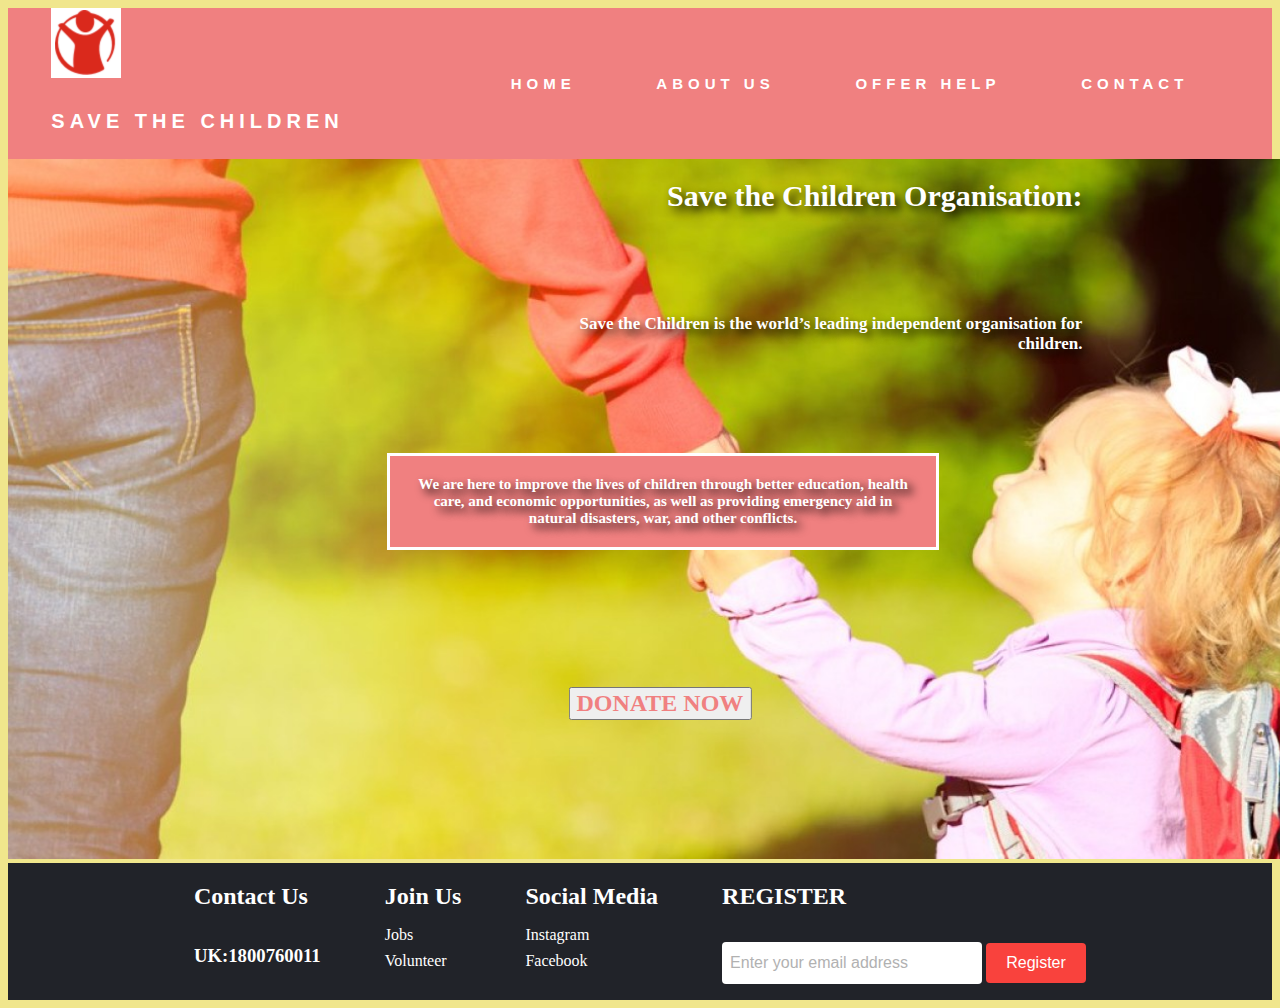
<file: index.html>
<!DOCTYPE html>
<html>

<head>
	<meta charset="utf-8">
	<meta name="viewport" content="width=device-width,initial-scale=1.0 maximum-scale=1.0">
	<title>Save the Children</title>
	<link href="style.css" rel="stylesheet" type="text/css" />
</head>

<body>
  <nav>
    <div class="logo">
      <img src="images/icon.png" alt="icon"style="width:70px;height:70px;">
      <h4>Save The Children</h4>
    </div>
    <ul class="nav-links">
           <li><a href="index.html">HOME</a></li>
           <li><a href="AboutUs.html">ABOUT US</a></li>
           <li><a href="Offerhelp.html">OFFER HELP</a></li>
           <li><a href="ContactUs.html">CONTACT</a></li>
         </ul>
  </nav>
  <div class="container">
    <div class="row">
      <div class="banner">
          <img src="Content/homepage.jpg" alt="help"style="width:1300px;height:700px;">
        <h1 class="heading1">Save the Children Organisation:</h1>
        <h2 class="heading2">Save the Children is the world’s leading independent organisation for children.
        </h2>   
        <button class="button">DONATE NOW</button>
        <h2 class="heading3">We are here to improve the lives of children through better education, health care, and economic opportunities, as well as providing emergency aid in natural disasters, war, and other conflicts.</h2>
      </div>
    </div>
  </div>
  <footer>
    <div class="footer">
      <div class="footer-heading footer-1">
        <h2>Contact Us</h2>
        <h3>UK:1800760011</h3>
      </div>
      <div class="footer-heading footer-2">
        <h2>Join Us</h2>
        <a href="#">Jobs</a>
        <a href="#">Volunteer</a>
      </div>
      <div class="footer-heading footer-2">
        <h2>Social Media</h2>
        <a href="#">Instagram</a>
        <a href="#">Facebook</a>
      </div>
      <div class="info-form">
        <h2>REGISTER</h2>
        <input type="EMAIL" placeholder="Enter your email address"id="register-email">
        <input type="Submit" value="Register"id="register-email-submit">
      </div>
  
    </div>
  </div>
  </footer>
  
  </body>
</html>
</file>
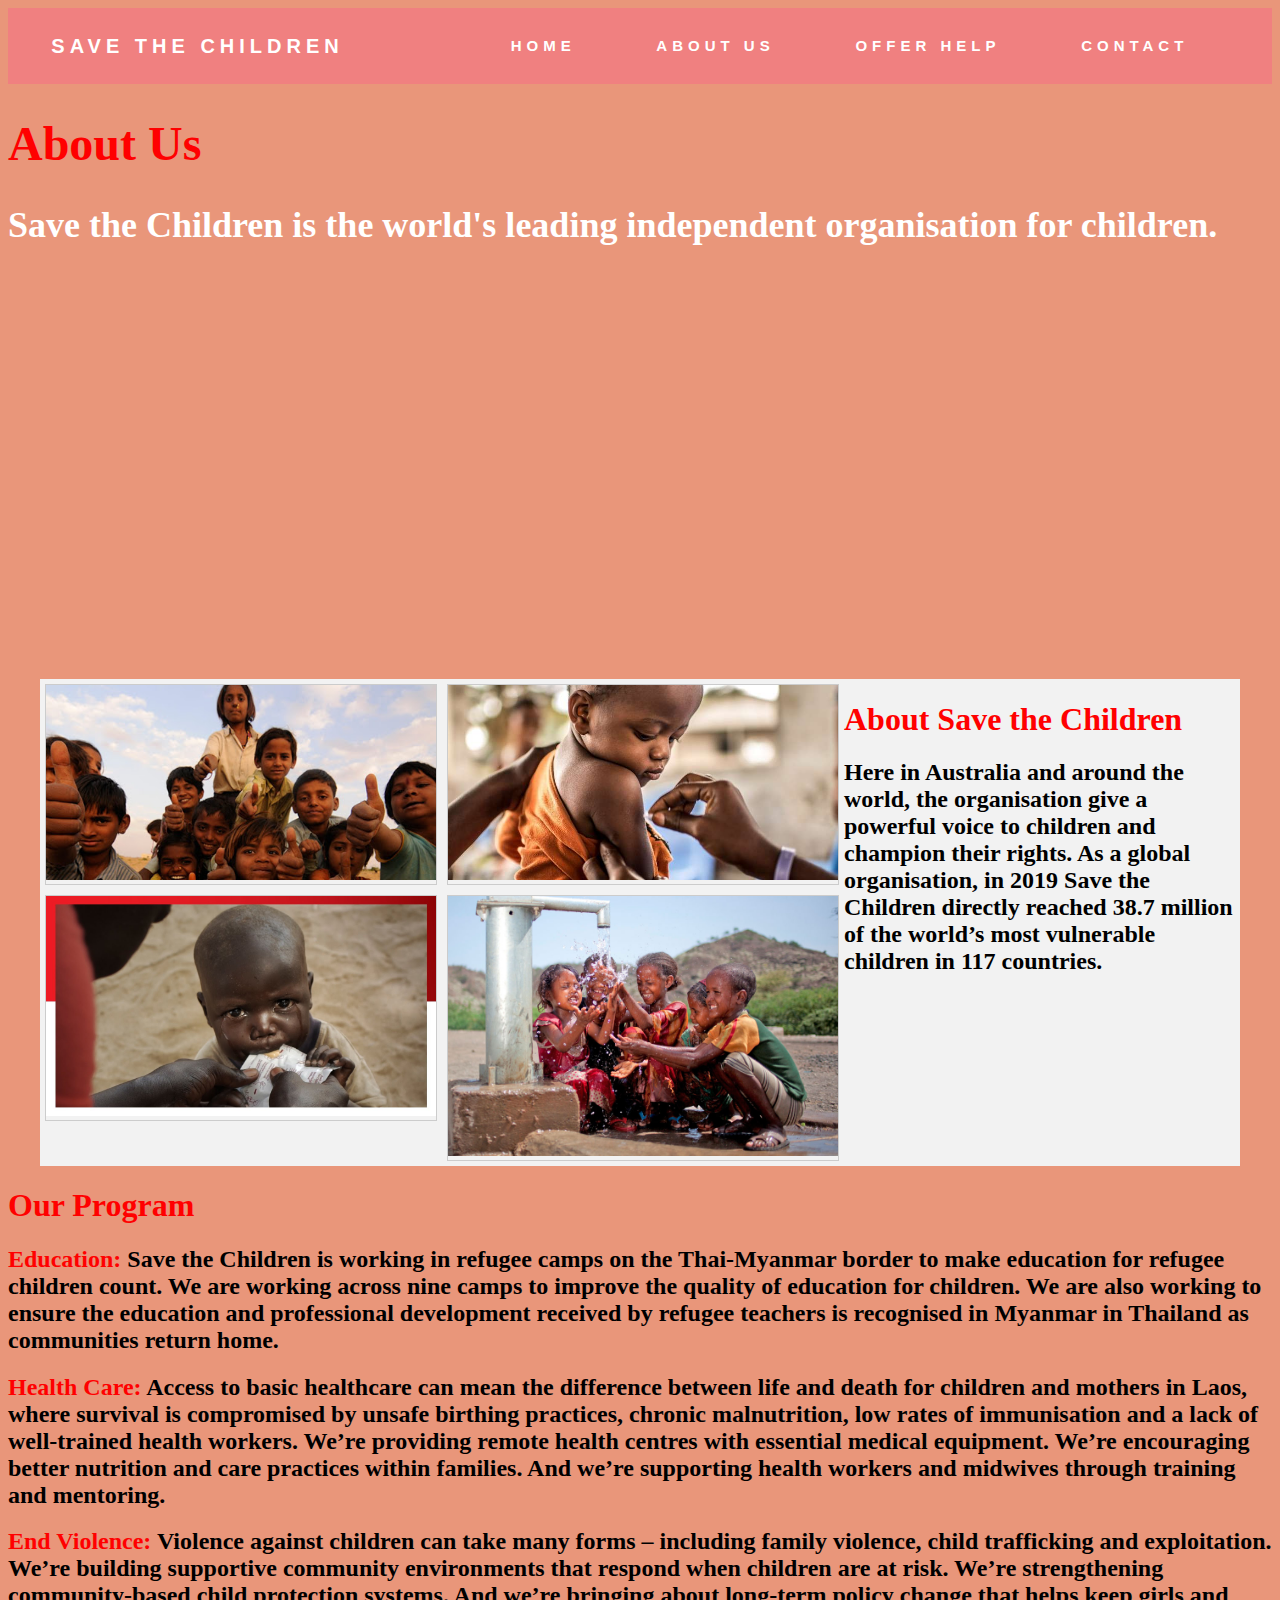
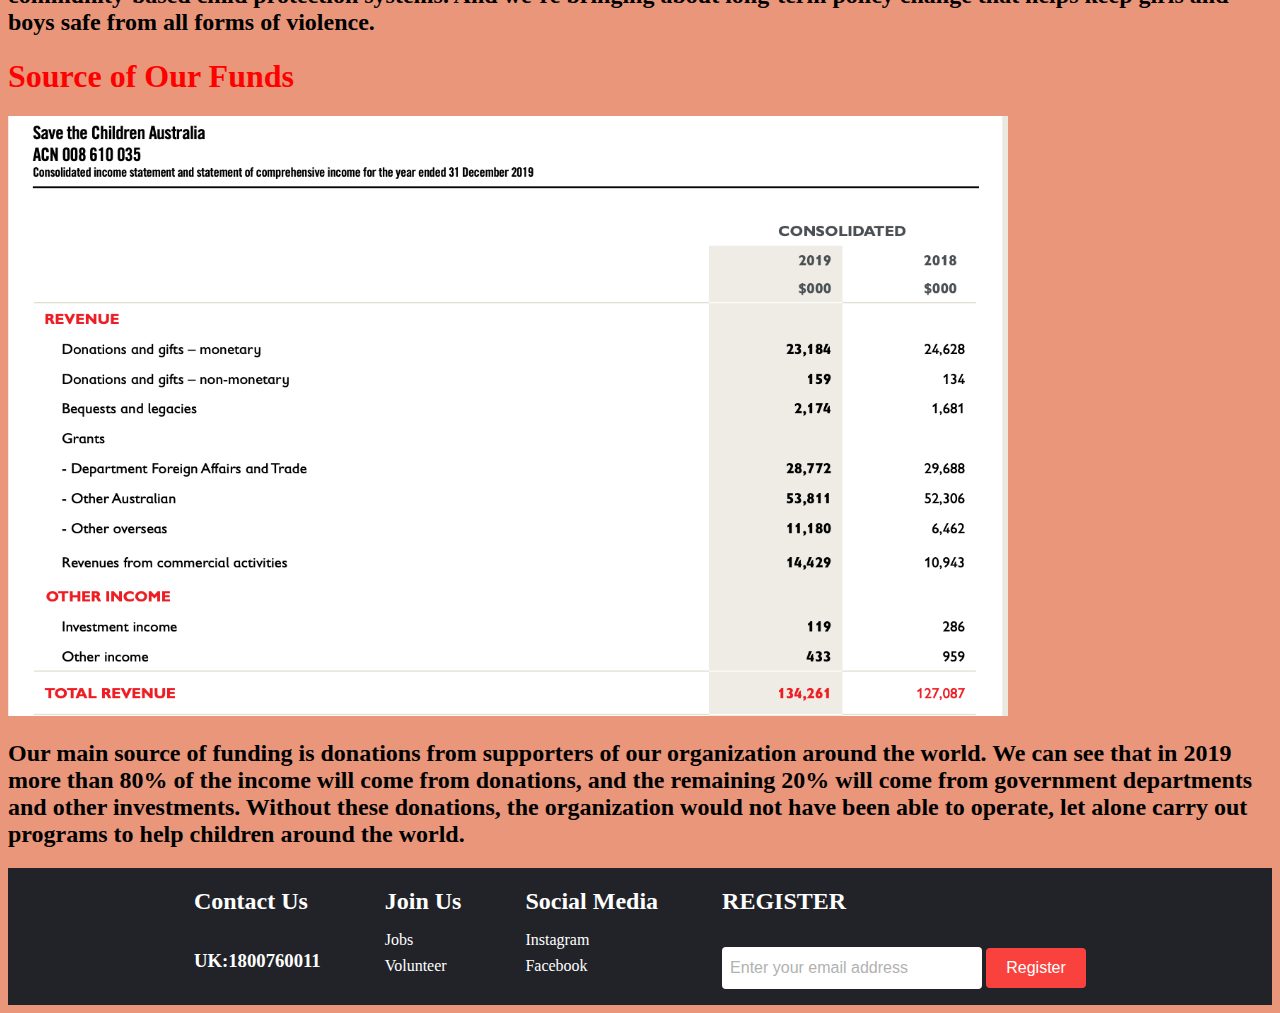
<file: AboutUs.html>
<!DOCTYPE html>
<html>

<head>
	<meta charset="utf-8">
	<meta name="viewport" content="width=device-width,initial-scale=1.0 maximum-scale=1.0">
	<title>Save the Children</title>
	<link href="AboutUs.css" rel="stylesheet" type="text/css" />
</head>

<body>
  <nav>
    <div class="logo">
      <h4>Save The Children</h4>
    </div>
    <ul class="nav-links">
           <li><a href="index.html">HOME</a></li>
           <li><a href="AboutUs.html">ABOUT US</a></li>
           <li><a href="Offerhelp.html">OFFER HELP</a></li>
           <li><a href="ContactUs.html">CONTACT</a></li>
         </ul>
  </nav>
  <div class="content">
  <h1>About Us</h1>
  <h2>Save the Children is the world's leading independent organisation for children.</h2>
  </div>
  <div class="video">
    <iframe width="700" height="400" src="https://www.youtube.com/embed/5q44R0U3yYI" frameborder="0" allow="accelerometer; autoplay; clipboard-write; encrypted-media; gyroscope; picture-in-picture" allowfullscreen></iframe>
  </div>

  <div class="container">
    <div class="gallery">
      <img src="Content/about1.jpg" alt="Children">
    </div>
    <div class="gallery">
      <img src="Content/about2.jpg" alt="Children">
    </div>
    <div class="gallery">
      <img src="Content/about3.jpg" alt="Children">
    </div>
    <div class="gallery">
      <img src="Content/about4.jpg" alt="Children">
    </div>
    <div class="abouts">
      <h1>
      About Save the Children 
      </h1>
      <h2>
        Here in Australia and around the world, the organisation give a powerful voice to children and champion their rights. As a global organisation, in 2019 Save the Children directly reached 38.7 million of the world’s most vulnerable children in 117 countries.
      </h2>
    </div>
    </div>
    <div class="Events">
      <h1>
      Our Program
      </h1>
      <h2>
        <span style="color:red;">Education:</span> Save the Children is working in refugee camps on the Thai-Myanmar border to make education for refugee children count. We are working across nine camps to improve the quality of education for children. We are also working to ensure the education and professional development received by refugee teachers is recognised in Myanmar in Thailand as communities return home.
      </h2>
      <h2>
        <span style="color:red;">Health Care:</span> Access to basic healthcare can mean the difference between life and death for children and mothers in Laos, where survival is compromised by unsafe birthing practices, chronic malnutrition, low rates of immunisation and a lack of well-trained health workers. We’re providing remote health centres with essential medical equipment. We’re encouraging better nutrition and care practices within families. And we’re supporting health workers and midwives through training and mentoring.
      </h2>
      <h2>
        <span style="color:red;">End Violence:</span> Violence against children can take many forms ­– including family violence, child trafficking and exploitation. We’re building supportive community environments that respond when children are at risk. We’re strengthening community-based child protection systems. And we’re bringing about long-term policy change that helps keep girls and boys safe from all forms of violence.
      </h2>
    <h1>Source of Our Funds</h1>
    <img src="Content/Funds.png" alt="Funds"style="width:1000px;height:600px;">
    </div>
    <h2>
      Our main source of funding is donations from supporters of our organization around the world. We can see that in 2019 more than 80% of the income will come from donations, and the remaining 20% will come from government departments and other investments. Without these donations, the organization would not have been able to operate, let alone carry out programs to help children around the world.
    </h2>

  <footer>
    <div class="footer">
      <div class="footer-heading footer-1">
        <h2>Contact Us</h2>
        <h3>UK:1800760011</h3>
      </div>
      <div class="footer-heading footer-2">
        <h2>Join Us</h2>
        <a href="#">Jobs</a>
        <a href="#">Volunteer</a>
      </div>
      <div class="footer-heading footer-2">
        <h2>Social Media</h2>
        <a href="#">Instagram</a>
        <a href="#">Facebook</a>
      </div>
      <div class="info-form">
        <h2>REGISTER</h2>
        <input type="EMAIL" placeholder="Enter your email address"id="register-email">
        <input type="Submit" value="Register"id="register-email-submit">
      </div>
  
    </div>
  </div>
  </footer>
  
  </body>
</html>
</file>
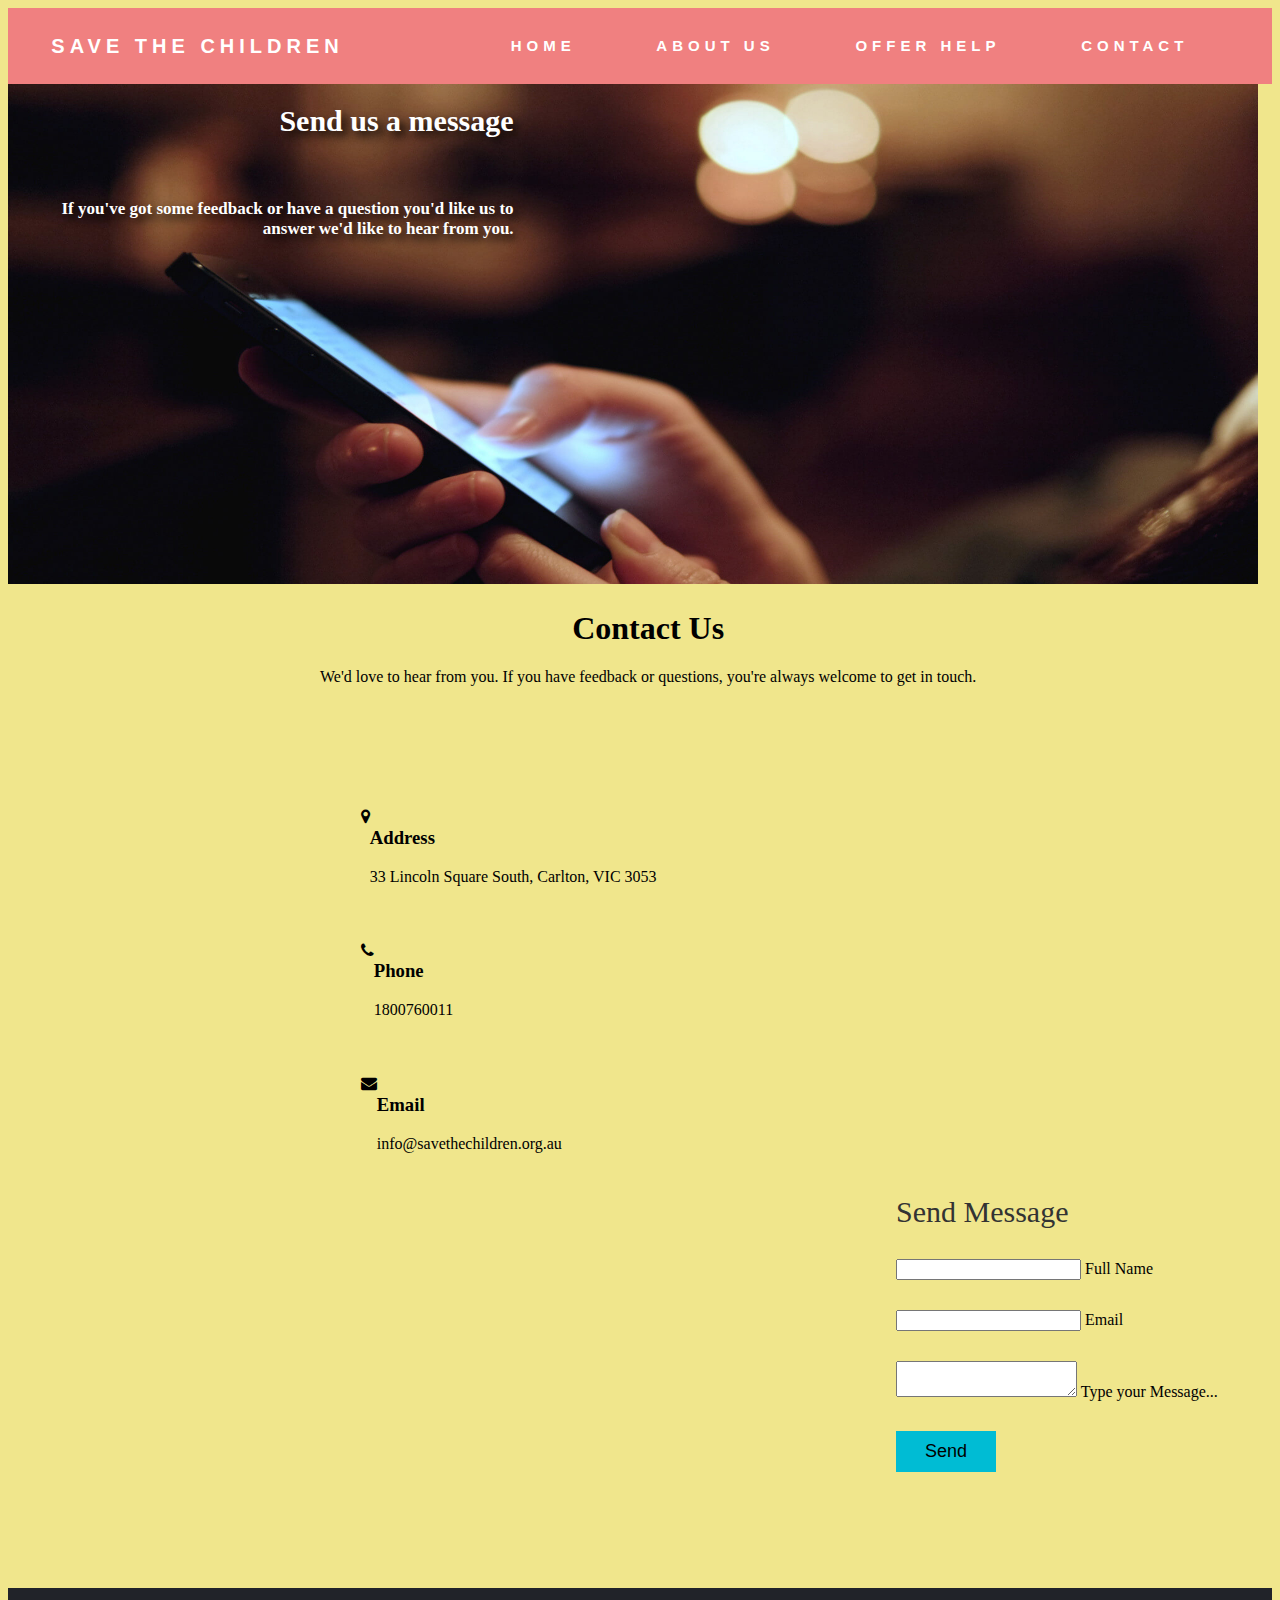
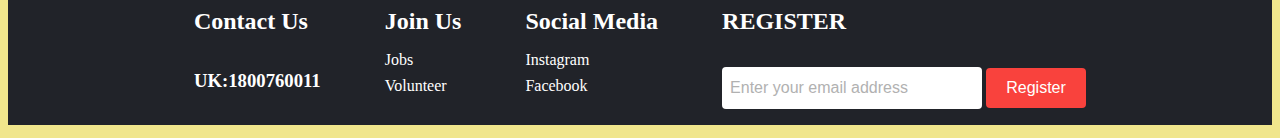
<file: ContactUs.html>
<!DOCTYPE html>
<html>

<head>
	<meta charset="utf-8">
	<meta name="viewport" content="width=device-width,initial-scale=1.0 maximum-scale=1.0">
	<title>Save the Children</title>
  <link rel="stylesheet" href="https://stackpath.bootstrapcdn.com/font-awesome/4.7.0/css/font-awesome.min.css" integrity="sha384-wvfXpqpZZVQGK6TAh5PVlGOfQNHSoD2xbE+QkPxCAFlNEevoEH3Sl0sibVcOQVnN" crossorigin="anonymous">
	<link href="ContactUs.css" rel="stylesheet" type="text/css" />
</head>

<body>
  <nav>
    <div class="logo">
      <h4>Save The Children</h4>
    </div>
    <ul class="nav-links">
           <li><a href="index.html">HOME</a></li>
           <li><a href="AboutUs.html">ABOUT US</a></li>
           <li><a href="Offerhelp.html">OFFER HELP</a></li>
           <li><a href="ContactUs.html">CONTACT</a></li>
         </ul>
  </nav>
  <div class="container">
    <div class="row">
      <div class="banner">
          <img src="Content/contact.jpg" alt="help"style="width:1250px;height:500px;">
        <h1 class="heading1">Send us a message</h1>
        <h2 class="heading2">If you've got some feedback or have a question you'd like us to answer we'd like to hear from you.</h2>
      </div>
    </div>
  </div>
  <div class="title">
    <h1>Contact Us</h1>
    <p>We'd love to hear from you. If you have feedback or questions, you're always welcome to get in touch.</p>
  </div>
      <section class="contact">
  <div class="container1">
    <div class="contactInfo">
      <div class="box">
        <div class="icon"><i class="fa fa-map-marker" aria-hidden="true"></i></div>
        <div class="text">
          <h3>Address</h3>
          <p>33 Lincoln Square South, Carlton, VIC 3053</p>
        </div>
      </div>
      <div class="box">
        <div class="icon"><i class="fa fa-phone" aria-hidden="true"></i></div>
        <div class="text">
          <h3>Phone</h3>
          <p>1800760011</p>
          </div>
      </div>
      <div class="box">
        <div class="icon"><i class="fa fa-envelope" aria-hidden="true"></i></div>
        <div class="text">
          <h3>Email</h3>
          <p>info@savethechildren.org.au</p>
          </div>
      </div>
    </div>
  </div>
      </section>
      
   <div class="contactForm">
     <form>
       <h2>Send Message</h2>
       <div class="inputBox">
         <input type="text" name="" required="required">
         <span>Full Name</span>
       </div>
       <div class="inputBox">
         <input type="text" name="" required="required">
         <span>Email</span>
       </div>
       <div class="inputBox">
         <textarea required="required"></textarea>
         <span>Type your Message...</span>
       </div>
       <div class="inputBox">
         <input type="Submit" name="" value="Send">
       </div>
     </form>
     </div>   

  <footer>
    <div class="footer">
      <div class="footer-heading footer-1">
        <h2>Contact Us</h2>
        <h3>UK:1800760011</h3>
      </div>
      <div class="footer-heading footer-2">
        <h2>Join Us</h2>
        <a href="#">Jobs</a>
        <a href="#">Volunteer</a>
      </div>
      <div class="footer-heading footer-2">
        <h2>Social Media</h2>
        <a href="#">Instagram</a>
        <a href="#">Facebook</a>
      </div>
      <div class="info-form">
        <h2>REGISTER</h2>
        <input type="EMAIL" placeholder="Enter your email address"id="register-email">
        <input type="Submit" value="Register"id="register-email-submit">
      </div>
    </div>
  </div>
  </footer>
  
  </body>
</html>
</file>
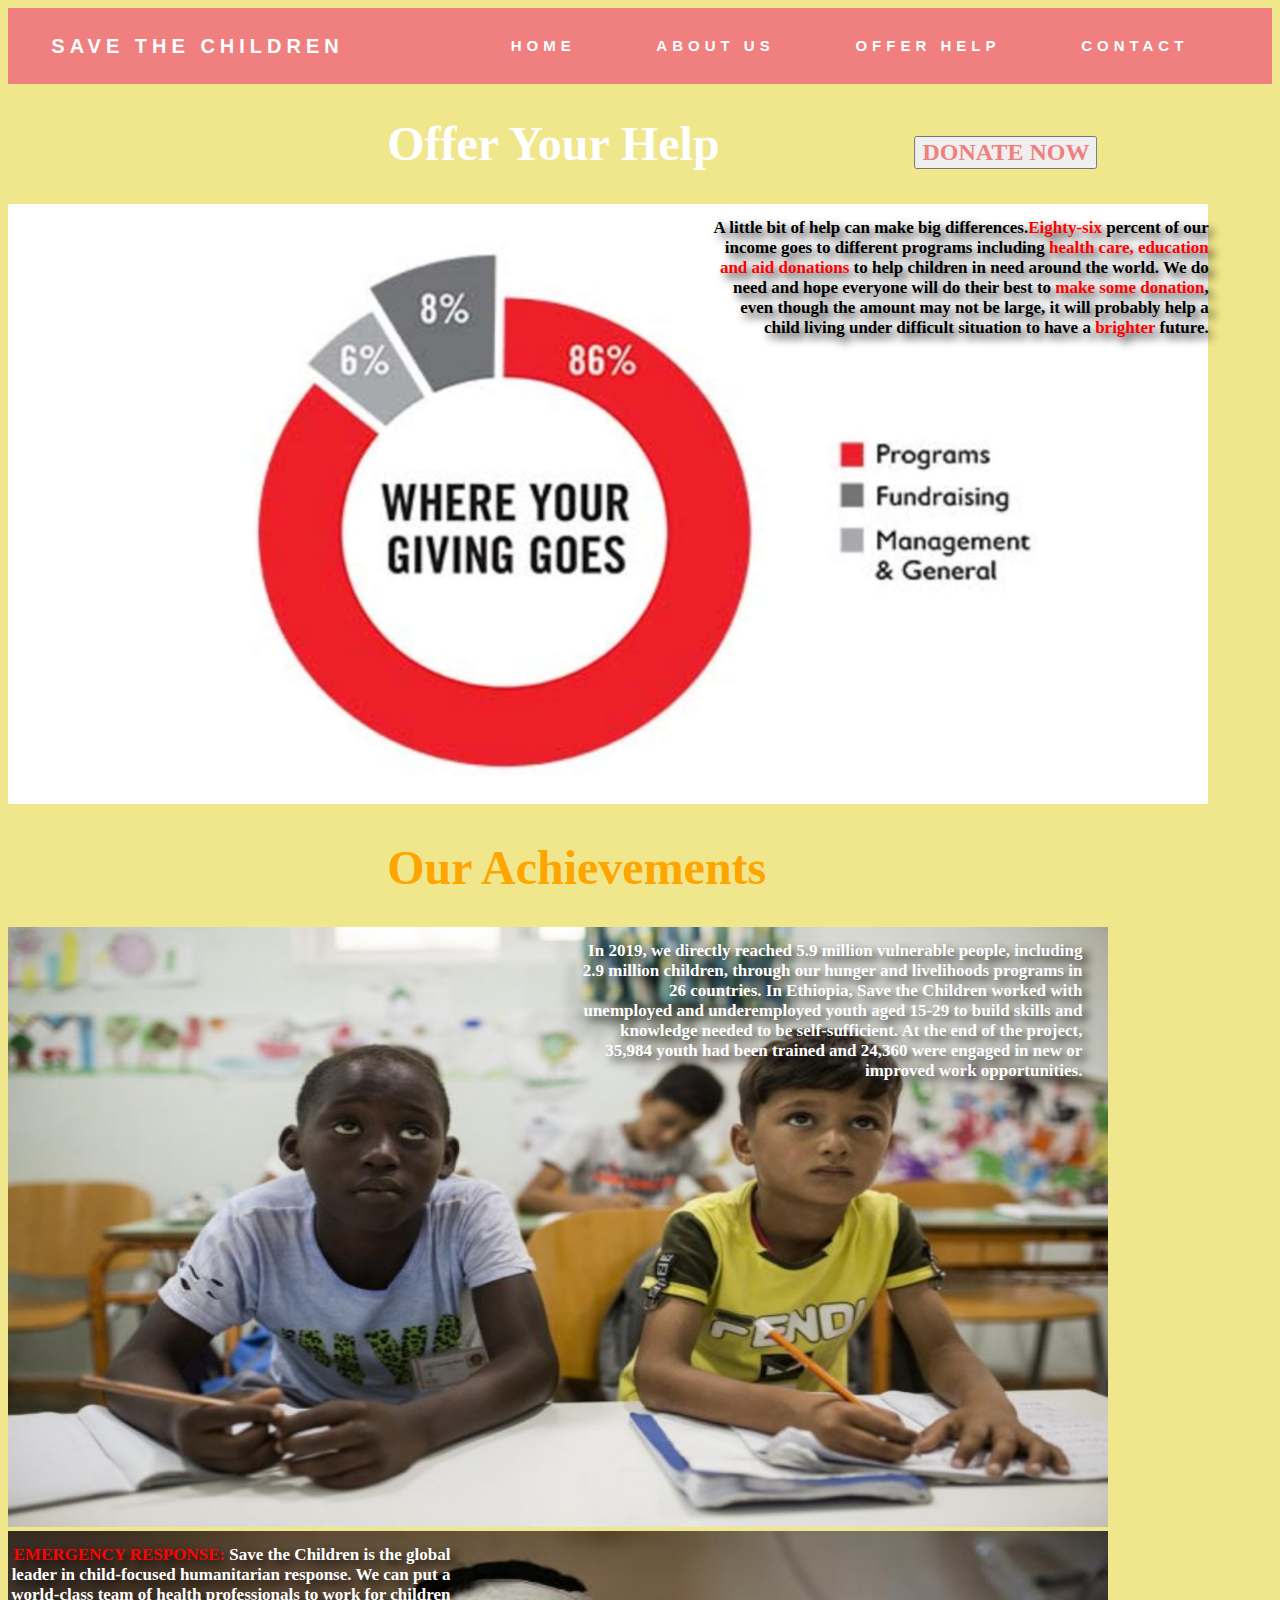
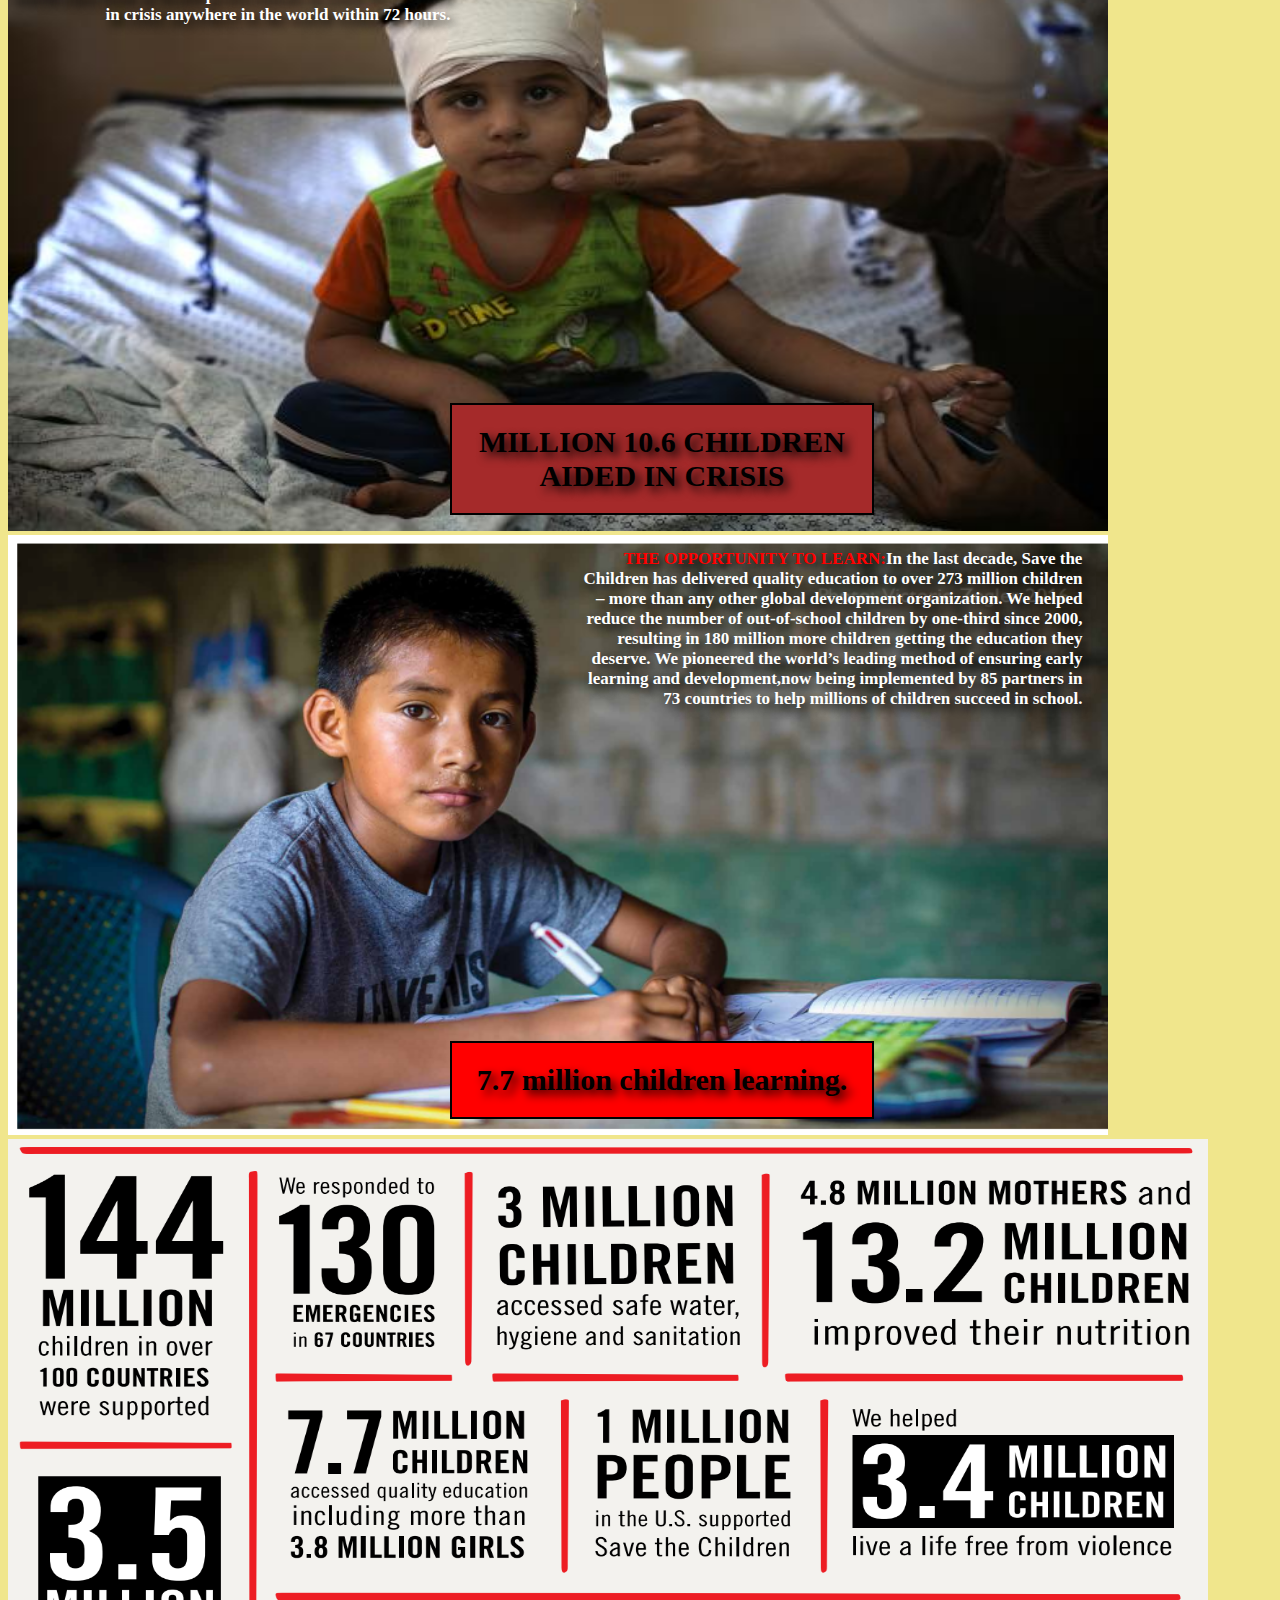
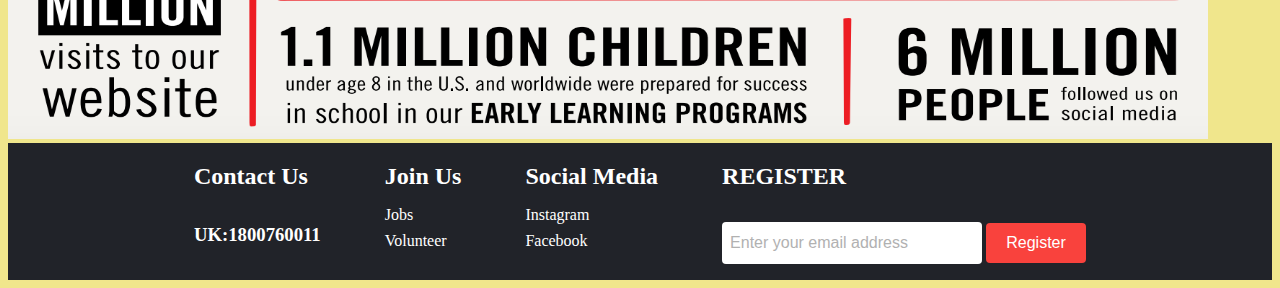
<file: Offerhelp.html>
<!DOCTYPE html>
<html>

<head>
	<meta charset="utf-8">
	<meta name="viewport" content="width=device-width,initial-scale=1.0 maximum-scale=1.0">
	<title>Save the Children</title>
	<link href="Offerhelp.css" rel="stylesheet" type="text/css" />
</head>

<body>
  <nav>
    <div class="logo">
      <h4>Save The Children</h4>
    </div>
    <ul class="nav-links">
           <li><a href="index.html">HOME</a></li>
           <li><a href="AboutUs.html">ABOUT US</a></li>
           <li><a href="Offerhelp.html">OFFER HELP</a></li>
           <li><a href="ContactUs.html">CONTACT</a></li>
         </ul>
  </nav>
  <div class="content">
  <h1>Offer Your Help <button class="button">DONATE NOW</button></h1>
  </div>
  
  <div class="container">
    <div class="row">
      <div class="banner">
        <img src="Content/spending.png" alt="spending"style="width:1200px;height:600px;">
        <h2 class="heading">A little bit of help can make big differences.<span style="color:red;">Eighty-six</span> percent of our income goes to different programs including <span style="color:red;">health care, education and aid donations</span> to help children in need around the world. We do need and hope everyone will do their best to <span style="color:red;">make some donation</span>, even though the amount may not be large, it will probably help a child living under difficult situation to have a <span style= "color:red;">brighter</span> future.</h2>  
      </div>
    </div>
  </div>
  
  <div class="content2">
    <h1>Our Achievements</h1>   
  </div>
  <div class="container">
    <div class="row">
      <div class="banner">
        <img src="Content/learning.jpg" alt="learn"style="width:1100px;height:600px;">
        <h2 class="heading2">In 2019, we directly reached 5.9 million vulnerable people, including 2.9 million children, through our hunger and livelihoods programs in 26 countries. In Ethiopia, Save the Children worked with unemployed and underemployed youth aged 15-29 to build skills and knowledge needed to be self-sufficient. At the end of the project, 35,984 youth had been trained and 24,360 were engaged in new or improved work opportunities.</h2>  
      </div>
    </div>
  </div>
  
  <div class="container">
    <div class="row">
      <div class="banner">
        <img src="Content/natural.jpeg" alt="natural"style="width:1100px;height:600px;">
        <h2 class="heading3">
          <span style="color:red;">EMERGENCY RESPONSE:</span>   
          Save the Children is the global leader in child-focused humanitarian response. We can put a world-class team of health professionals to work for children in crisis anywhere in the world within 72 hours.</h2>
          <h1 class="naturalsta">
            MILLION 10.6 CHILDREN AIDED IN CRISIS
            </h1>  
      </div>
    </div>
  </div>
  <div class="container">
    <div class="row">
      <div class="banner">
          <img src="Content/help.png" alt="help"style="width:1100px;height:600px;">
        <h2 class="heading2"><span style="color:red;">THE OPPORTUNITY
        TO LEARN:</span>In the last decade, Save the Children has delivered quality education to over 273 million children – more than any other global development organization. We helped reduce the number of out-of-school children by one-third since 2000, resulting in 180 million more children getting the education they deserve. We pioneered the world’s leading method of ensuring early learning and development,now being implemented by 85 partners in 73 countries to help millions of children succeed in school.
        </h2>  
        <h1 class="edusta">
            7.7 million children learning.
            </h1>  
      </div>
    </div>
  </div>

  <img src="Content/ach1.png" alt="stat" style="width:1200px;height:600px;">

  <footer>
    <div class="footer">
      <div class="footer-heading footer-1">
        <h2>Contact Us</h2>
        <h3>UK:1800760011</h3>
      </div>
      <div class="footer-heading footer-2">
        <h2>Join Us</h2>
        <a href="#">Jobs</a>
        <a href="#">Volunteer</a>
      </div>
      <div class="footer-heading footer-2">
        <h2>Social Media</h2>
        <a href="#">Instagram</a>
        <a href="#">Facebook</a>
      </div>
      <div class="info-form">
        <h2>REGISTER</h2>
        <input type="EMAIL" placeholder="Enter your email address"id="register-email">
        <input type="Submit" value="Register"id="register-email-submit">
      </div>
  
    </div>
  </div>
  </footer>
  
  </body>
</html>
</file>
<file: style.css>
{
  margin:100%;
  padding:0;
  box-sizing:border-box;
}
nav{
  display: flex;
  justify-content: space-around;
  align-items: center;
  min-height: 8vh;
  background-color: #F08080;
  font-family:'Franklin Gothic Medium', 'Arial Narrow', Arial, sans-serif;
}
.logo{
  color:white;
  text-transform: uppercase;
  letter-spacing: 5px;
  font-size:20px;
}
.nav-links{
  display: flex;
  justify-content: space-around;
  width: 60%;
}
.nav-links li{
  list-style:none;
}
.nav-links a{
  color:white;
  text-decoration:none;
  letter-spacing: 5px;
  font-weight:bold;
  font-size:15px;
}
.nav-links a:hover{
  color:blue;
  transition:0.3s ease-out;
}
ul{
  float: right;
  list-style-type:none;
}
ul li{
  display:inline-block;
}

.footer{
  width:100%;
  height:auto;
  bottom:0;
  z-index:1;
  background-color:#212329;
  color:white;
  display: flex;
  justify-content:center;
  flex-wrap:wrap;
  margin:0 auto;
}
.footer-heading{
  display: flex;
  flex-direction:column;
  margin-right:4rem;
  }
.footer-heading h2{
  margin-bottom:1rem;
}
.footer-heading a{
  color:white;
  text-decoration:none;
  margin-bottom: 0.5rem;
}
.footer-heading a:hover{
  color:red;
  transition:0.3s ease-out;
}
.info-form h2{
margin-bottom:2rem;
}
#register-email{
  width:250px;
  height:40px;
  border-radius:4px;
  outline:none;
  border:none;
  padding-left:0.5rem;
  font-size:1rem;
  margin-bottom:1rem;
}
#register-email::placeholder{
  color:#b1b1b1;
}
#register-email-submit{
  width:100px;
  height:40px;
  border-radius:4px;
  background-color:#F9423D;
  outline:none;
  border:none;
  color:white;
  font-size:1rem;
}
#register-email-submit:hover{
  cursor: pointer;
  background-color:skyblue;
  transition:all 0.4s ease-out;
}
.body{
  overflow:scroll;
}
body{
  background-color: #F0E68C; 
}

.banner{
  position: relative;;
  width:90;
  margin:0 auto;
}
.banner img{
  width:100%;
}
.heading1{
  color:white;
  position: absolute;
  left:45%;
  top:0%;
  width:40%;
  text-align: right;
  font-size:30px;
  text-shadow:5px 5px 10px #000000;
}
.heading2{
  color:white;
  position: absolute;
  left:45%;
  top:20%;
  width:40%;
  text-align: right;
  font-size:17px;
  text-shadow:5px 5px 10px #000000;
}
.button {
  font-size: 24px;
  color:#F08080;
  font-weight:600;
  font-family:inherit;
  position: absolute;
  top:75%;
  left:40%;
  transform:translateX(30%);
}
.button:hover{
   color:red;
   transition:0.3s ease-out;
}
.heading3{
  background-color:#F08080;;
  padding:20px;
  border-style:solid;
  border-width:3px;
  border-color:white;
  color:white;
  position: absolute;
  left:30%;
  top:40%;
  width:40%;
  text-align: center;
  font-size:15px;
  text-shadow:5px 5px 10px #000000;
}
.heading3:hover{
   color:black;
   transition:0.3s ease-out;
}
</file>
<file: AboutUs.css>
{
  margin:100%;
  padding:0;
  box-sizing:border-box;
}
nav{
  display: flex;
  justify-content: space-around;
  align-items: center;
  min-height: 8vh;
  background-color: #F08080;
  font-family:'Franklin Gothic Medium', 'Arial Narrow', Arial, sans-serif;
}
.logo{
  color:white;
  text-transform: uppercase;
  letter-spacing: 5px;
  font-size:20px;
}
.nav-links{
  display: flex;
  justify-content: space-around;
  width: 60%;
}
.nav-links li{
  list-style:none;
}
.nav-links a{
  color:white;
  text-decoration:none;
  letter-spacing: 5px;
  font-weight:bold;
  font-size:15px;
}
.nav-links a:hover{
  color:blue;
  transition:0.3s ease-out;
}
ul{
  float: right;
  list-style-type:none;
}
ul li{
  display:inline-block;
}
h1{
  color:red;
}
.footer{
  width:100%;
  height:auto;
  bottom:0;
  z-index:1;
  background-color:#212329;
  color:white;
  display: flex;
  justify-content:center;
  flex-wrap:wrap;
  margin:0 auto;
}
.footer-heading{
  display: flex;
  flex-direction:column;
  margin-right:4rem;
  }
.footer-heading h2{
  margin-bottom:1rem;
}
.footer-heading a{
  color:white;
  text-decoration:none;
  margin-bottom: 0.5rem;
}
.footer-heading a:hover{
  color:red;
  transition:0.3s ease-out;
}
.info-form h2{
margin-bottom:2rem;
}
#register-email{
  width:250px;
  height:40px;
  border-radius:4px;
  outline:none;
  border:none;
  padding-left:0.5rem;
  font-size:1rem;
  margin-bottom:1rem;
}
#register-email::placeholder{
  color:#b1b1b1;
}
#register-email-submit{
  width:100px;
  height:40px;
  border-radius:4px;
  background-color:#F9423D;
  outline:none;
  border:none;
  color:white;
  font-size:1rem;
}
#register-email-submit:hover{
  cursor: pointer;
  background-color:skyblue;
  transition:all 0.4s ease-out;
}
.body{
  overflow:scroll;
}
body{
  background-color: #E9967A; 
}
.content{
  color:white;
  font-size:24px;
}
.video{
  left:30%;
  transform:translateX(30%);
}
.container{
  max-width:1200px;
  margin:auto;
  background: #f2f2f2;
  overflow:auto;
}
.gallery{
  margin:5px;
  border:1px solid #ccc;
  float: left;
  width:390px;
}
.gallery img{
  width:100%;
  height: auto;
}
</file>
<file: ContactUs.css>
{
  margin:100%;
  padding:0;
  box-sizing:border-box;
}
nav{
  display: flex;
  justify-content: space-around;
  align-items: center;
  min-height: 8vh;
  background-color: #F08080;
  font-family:'Franklin Gothic Medium', 'Arial Narrow', Arial, sans-serif;
}
.logo{
  color:white;
  text-transform: uppercase;
  letter-spacing: 5px;
  font-size:20px;
}
.nav-links{
  display: flex;
  justify-content: space-around;
  width: 60%;
}
.nav-links li{
  list-style:none;
}
.nav-links a{
  color:white;
  text-decoration:none;
  letter-spacing: 5px;
  font-weight:bold;
  font-size:15px;
}
.nav-links a:hover{
  color:blue;
  transition:0.3s ease-out;
}
ul{
  float: right;
  list-style-type:none;
}
ul li{
  display:inline-block;
}

.footer{
  width:100%;
  height:auto;
  bottom:0;
  z-index:1;
  background-color:#212329;
  color:white;
  display: flex;
  justify-content:center;
  flex-wrap:wrap;
  margin:0 auto;
}
.footer-heading{
  display: flex;
  flex-direction:column;
  margin-right:4rem;
  }
.footer-heading h2{
  margin-bottom:1rem;
}
.footer-heading a{
  color:white;
  text-decoration:none;
  margin-bottom: 0.5rem;
}
.footer-heading a:hover{
  color:red;
  transition:0.3s ease-out;
}
.info-form h2{
margin-bottom:2rem;
}
#register-email{
  width:250px;
  height:40px;
  border-radius:4px;
  outline:none;
  border:none;
  padding-left:0.5rem;
  font-size:1rem;
  margin-bottom:1rem;
}
#register-email::placeholder{
  color:#b1b1b1;
}
#register-email-submit{
  width:100px;
  height:40px;
  border-radius:4px;
  background-color:#F9423D;
  outline:none;
  border:none;
  color:white;
  font-size:1rem;
}
#register-email-submit:hover{
  cursor: pointer;
  background-color:skyblue;
  transition:all 0.4s ease-out;
}
.body{
  overflow:scroll;
}
body{
  background-color: #F0E68C; 
}

.banner{
  position: relative;;
  width:90;
  margin:0 auto;
}
.banner img{
  width:100%;
}
.heading1{
  color:white;
  position: absolute;
  left:0%;
  top:0%;
  width:40%;
  text-align: right;
  font-size:30px;
  text-shadow:5px 5px 10px #000000;
}
.heading2{
  color:white;
  position: absolute;
  left:0%;
  top:20%;
  width:40%;
  text-align: right;
  font-size:17px;
  text-shadow:5px 5px 10px #000000;
}
.contact{
  position: relative;
  min-height:100vh;
  padding:50px 100px;
  dosplay:flex;
  justify-content:center;
  align-items:center;
  flex-direction:column;
  top:15%;
  left:10%;
  transform:translateX(10%) translateY(15%);
}
  .title{
  position: absolute;
  left:25%;
  transform:(25%);
  text-align:center;
}

.container1 .contactInfo .box{
  position: relative;
  padding:20px 0;
  display:flex;
}

.contactForm{
  position: absolute;
  top:130%;
  left:70%;
  transform:(50%);
}
.contactForm h2{
  font-size:30px;
  color:#333;
  font-weight:500;
}
.contactForm .inputBox{
  position: relative;
  margin-top:30px;
}

.contactForm .inputBox input:focus ~ span,
.contactForm .inputBox input:valid ~ span,
.contactForm .inputBox textarea:focus ~ span,
.contactForm .inputBox textarea:focus ~ span{
  color:#e91e63;
  font-size:12px;
  transform:translateY(-20px);
}
.contactForm .inputBox input[type="submit"]{
  width:100px;
  background: #00bcd4;
  color:black;
  border:none;
  cursor: pointer;
  padding:10px;
  font-size:18px;
}
</file>
<file: Offerhelp.css>
{
  margin:100%;
  padding:0;
  box-sizing:border-box;
}
nav{
  display: flex;
  justify-content: space-around;
  align-items: center;
  min-height: 8vh;
  background-color: #F08080;
  font-family:'Franklin Gothic Medium', 'Arial Narrow', Arial, sans-serif;
}
.logo{
  color:white;
  text-transform: uppercase;
  letter-spacing: 5px;
  font-size:20px;
}
.nav-links{
  display: flex;
  justify-content: space-around;
  width: 60%;
}
.nav-links li{
  list-style:none;
}
.nav-links a{
  color:white;
  text-decoration:none;
  letter-spacing: 5px;
  font-weight:bold;
  font-size:15px;
}
.nav-links a:hover{
  color:blue;
  transition:0.3s ease-out;
}
ul{
  float: right;
  list-style-type:none;
}
ul li{
  display:inline-block;
}

.footer{
  width:100%;
  height:auto;
  bottom:0;
  z-index:1;
  background-color:#212329;
  color:white;
  display: flex;
  justify-content:center;
  flex-wrap:wrap;
  margin:0 auto;
}
.footer-heading{
  display: flex;
  flex-direction:column;
  margin-right:4rem;
  }
.footer-heading h2{
  margin-bottom:1rem;
}
.footer-heading a{
  color:white;
  text-decoration:none;
  margin-bottom: 0.5rem;
}
.footer-heading a:hover{
  color:red;
  transition:0.3s ease-out;
}
.info-form h2{
margin-bottom:2rem;
}
#register-email{
  width:250px;
  height:40px;
  border-radius:4px;
  outline:none;
  border:none;
  padding-left:0.5rem;
  font-size:1rem;
  margin-bottom:1rem;
}
#register-email::placeholder{
  color:#b1b1b1;
}
#register-email-submit{
  width:100px;
  height:40px;
  border-radius:4px;
  background-color:#F9423D;
  outline:none;
  border:none;
  color:white;
  font-size:1rem;
}
#register-email-submit:hover{
  cursor: pointer;
  background-color:skyblue;
  transition:all 0.4s ease-out;
}
.body{
  overflow:scroll;
}
body{
  background-color: #F0E68C; 
}
.content{
  color:white;
  font-size:24px;
  left:30%;
  transform:translateX(30%);
}
.button {
  font-size: 24px;
  color:#F08080;
  font-weight:600;
  font-family:inherit;
  left:100%;
  transform:translateX(100%);
}
.banner{
  position: relative;;
  width:90;
  margin:0 auto;
}
.banner img{
  width:100%;
}
.heading{
  color:black;
  position: absolute;
  left:55%;
  top:0%;
  width:40%;
  text-align: right;
  font-size:17px;
  text-shadow:5px 5px 10px #000000;
}
.heading2{
  color:white;
  position: absolute;
  left:45%;
  top:0%;
  width:40%;
  text-align: right;
  font-size:17px;
  text-shadow:5px 5px 10px #000000;
}
.heading3{
  color:white;
  position: absolute;
  left:0%;
  top:0%;
  width:35%;
  text-align: right;
  font-size:17px;
  text-shadow:5px 5px 10px #000000;
}
.naturalsta{
  background-color:brown;
  padding:20px;
  border-style:solid;
  border-width:2px;
  border-color:black;
  position: absolute;
  bottom:0%;
  left:35%;
  width:30%;
  text-align:center;
  font-size:30px;
  text-shadow:5px 5px 10px black;
}
.content2{
  color:orange;
  font-size:24px;
  left:30%;
  transform:translateX(30%);
}
.edusta{
  background-color:red;
  padding:20px;
  border-style:solid;
  border-width:2px;
  border-color:black;
  position: absolute;
  bottom:0%;
  left:35%;
  width:30%;
  text-align:center;
  font-size:30px;
  text-shadow:5px 5px 10px black;
}
.button:hover{
   color:red;
   transition:0.3s ease-out;
}
</file>
